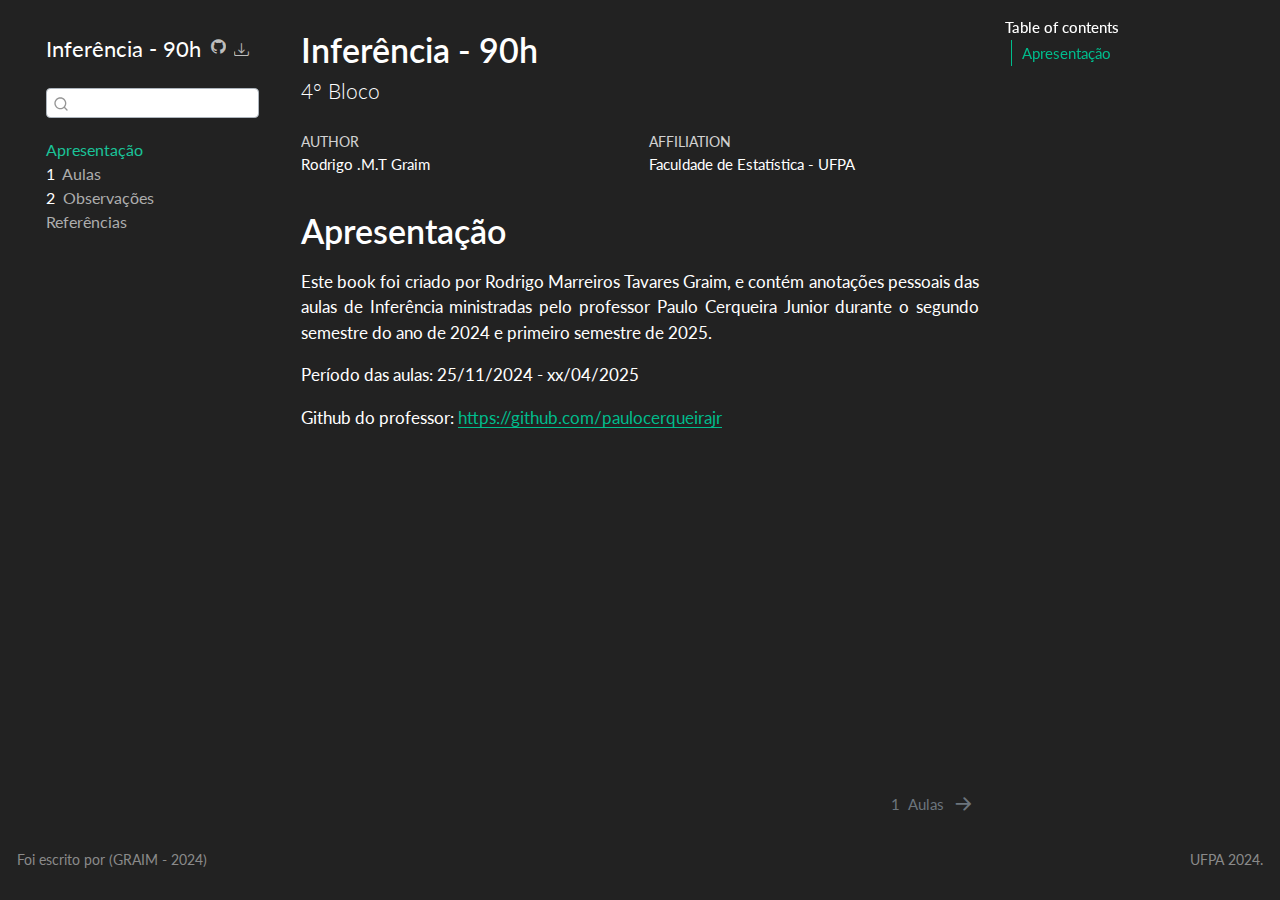
<file: docs/index.html>
<!DOCTYPE html>
<html xmlns="http://www.w3.org/1999/xhtml" lang="en" xml:lang="en"><head>

<meta charset="utf-8">
<meta name="generator" content="quarto-1.5.57">

<meta name="viewport" content="width=device-width, initial-scale=1.0, user-scalable=yes">

<meta name="author" content="Rodrigo .M.T Graim">

<title>Inferência - 90h</title>
<style>
code{white-space: pre-wrap;}
span.smallcaps{font-variant: small-caps;}
div.columns{display: flex; gap: min(4vw, 1.5em);}
div.column{flex: auto; overflow-x: auto;}
div.hanging-indent{margin-left: 1.5em; text-indent: -1.5em;}
ul.task-list{list-style: none;}
ul.task-list li input[type="checkbox"] {
  width: 0.8em;
  margin: 0 0.8em 0.2em -1em; /* quarto-specific, see https://github.com/quarto-dev/quarto-cli/issues/4556 */ 
  vertical-align: middle;
}
</style>


<script src="site_libs/quarto-nav/quarto-nav.js"></script>
<script src="site_libs/quarto-nav/headroom.min.js"></script>
<script src="site_libs/clipboard/clipboard.min.js"></script>
<script src="site_libs/quarto-search/autocomplete.umd.js"></script>
<script src="site_libs/quarto-search/fuse.min.js"></script>
<script src="site_libs/quarto-search/quarto-search.js"></script>
<meta name="quarto:offset" content="./">
<link href="./intro.html" rel="next">
<script src="site_libs/quarto-html/quarto.js"></script>
<script src="site_libs/quarto-html/popper.min.js"></script>
<script src="site_libs/quarto-html/tippy.umd.min.js"></script>
<script src="site_libs/quarto-html/anchor.min.js"></script>
<link href="site_libs/quarto-html/tippy.css" rel="stylesheet">
<link href="site_libs/quarto-html/quarto-syntax-highlighting-dark.css" rel="stylesheet" id="quarto-text-highlighting-styles">
<script src="site_libs/bootstrap/bootstrap.min.js"></script>
<link href="site_libs/bootstrap/bootstrap-icons.css" rel="stylesheet">
<link href="site_libs/bootstrap/bootstrap.min.css" rel="stylesheet" id="quarto-bootstrap" data-mode="dark">
<script id="quarto-search-options" type="application/json">{
  "location": "sidebar",
  "copy-button": false,
  "collapse-after": 3,
  "panel-placement": "start",
  "type": "textbox",
  "limit": 50,
  "keyboard-shortcut": [
    "f",
    "/",
    "s"
  ],
  "show-item-context": false,
  "language": {
    "search-no-results-text": "No results",
    "search-matching-documents-text": "matching documents",
    "search-copy-link-title": "Copy link to search",
    "search-hide-matches-text": "Hide additional matches",
    "search-more-match-text": "more match in this document",
    "search-more-matches-text": "more matches in this document",
    "search-clear-button-title": "Clear",
    "search-text-placeholder": "",
    "search-detached-cancel-button-title": "Cancel",
    "search-submit-button-title": "Submit",
    "search-label": "Search"
  }
}</script>


<link rel="stylesheet" href="styles.css">
</head>

<body class="nav-sidebar floating">

<div id="quarto-search-results"></div>
  <header id="quarto-header" class="headroom fixed-top">
  <nav class="quarto-secondary-nav">
    <div class="container-fluid d-flex">
      <button type="button" class="quarto-btn-toggle btn" data-bs-toggle="collapse" role="button" data-bs-target=".quarto-sidebar-collapse-item" aria-controls="quarto-sidebar" aria-expanded="false" aria-label="Toggle sidebar navigation" onclick="if (window.quartoToggleHeadroom) { window.quartoToggleHeadroom(); }">
        <i class="bi bi-layout-text-sidebar-reverse"></i>
      </button>
        <nav class="quarto-page-breadcrumbs" aria-label="breadcrumb"><ol class="breadcrumb"><li class="breadcrumb-item"><a href="./index.html">Apresentação</a></li></ol></nav>
        <a class="flex-grow-1" role="navigation" data-bs-toggle="collapse" data-bs-target=".quarto-sidebar-collapse-item" aria-controls="quarto-sidebar" aria-expanded="false" aria-label="Toggle sidebar navigation" onclick="if (window.quartoToggleHeadroom) { window.quartoToggleHeadroom(); }">      
        </a>
      <button type="button" class="btn quarto-search-button" aria-label="Search" onclick="window.quartoOpenSearch();">
        <i class="bi bi-search"></i>
      </button>
    </div>
  </nav>
</header>
<!-- content -->
<div id="quarto-content" class="quarto-container page-columns page-rows-contents page-layout-article">
<!-- sidebar -->
  <nav id="quarto-sidebar" class="sidebar collapse collapse-horizontal quarto-sidebar-collapse-item sidebar-navigation floating overflow-auto">
    <div class="pt-lg-2 mt-2 text-left sidebar-header">
    <div class="sidebar-title mb-0 py-0">
      <a href="./">Inferência - 90h</a> 
        <div class="sidebar-tools-main">
    <a href="https://github.com/RODMTG/Inferencia_2024" title="Source Code" class="quarto-navigation-tool px-1" aria-label="Source Code"><i class="bi bi-github"></i></a>
    <div class="dropdown">
      <a href="" title="Download" id="quarto-navigation-tool-dropdown-0" class="quarto-navigation-tool dropdown-toggle px-1" data-bs-toggle="dropdown" aria-expanded="false" role="link" aria-label="Download"><i class="bi bi-download"></i></a>
      <ul class="dropdown-menu" aria-labelledby="quarto-navigation-tool-dropdown-0">
          <li>
            <a class="dropdown-item sidebar-tools-main-item" href="./Inferência---90h.pdf">
              <i class="bi bi-file-pdf pe-1"></i>
            Download PDF
            </a>
          </li>
          <li>
            <a class="dropdown-item sidebar-tools-main-item" href="./Inferência---90h.docx">
              <i class="bi bi-file-word pe-1"></i>
            Download Docx
            </a>
          </li>
      </ul>
    </div>
</div>
    </div>
      </div>
        <div class="mt-2 flex-shrink-0 align-items-center">
        <div class="sidebar-search">
        <div id="quarto-search" class="" title="Search"></div>
        </div>
        </div>
    <div class="sidebar-menu-container"> 
    <ul class="list-unstyled mt-1">
        <li class="sidebar-item">
  <div class="sidebar-item-container"> 
  <a href="./index.html" class="sidebar-item-text sidebar-link active">
 <span class="menu-text">Apresentação</span></a>
  </div>
</li>
        <li class="sidebar-item">
  <div class="sidebar-item-container"> 
  <a href="./intro.html" class="sidebar-item-text sidebar-link">
 <span class="menu-text"><span class="chapter-number">1</span>&nbsp; <span class="chapter-title">Aulas</span></span></a>
  </div>
</li>
        <li class="sidebar-item">
  <div class="sidebar-item-container"> 
  <a href="./summary.html" class="sidebar-item-text sidebar-link">
 <span class="menu-text"><span class="chapter-number">2</span>&nbsp; <span class="chapter-title">Observações</span></span></a>
  </div>
</li>
        <li class="sidebar-item">
  <div class="sidebar-item-container"> 
  <a href="./references.html" class="sidebar-item-text sidebar-link">
 <span class="menu-text">Referências</span></a>
  </div>
</li>
    </ul>
    </div>
</nav>
<div id="quarto-sidebar-glass" class="quarto-sidebar-collapse-item" data-bs-toggle="collapse" data-bs-target=".quarto-sidebar-collapse-item"></div>
<!-- margin-sidebar -->
    <div id="quarto-margin-sidebar" class="sidebar margin-sidebar">
        <nav id="TOC" role="doc-toc" class="toc-active">
    <h2 id="toc-title">Table of contents</h2>
   
  <ul>
  <li><a href="#apresentação" id="toc-apresentação" class="nav-link active" data-scroll-target="#apresentação">Apresentação</a></li>
  </ul>
</nav>
    </div>
<!-- main -->
<main class="content" id="quarto-document-content">

<header id="title-block-header" class="quarto-title-block default">
<div class="quarto-title">
<h1 class="title">Inferência - 90h</h1>
<p class="subtitle lead">4° Bloco</p>
</div>


<div class="quarto-title-meta-author">
  <div class="quarto-title-meta-heading">Author</div>
  <div class="quarto-title-meta-heading">Affiliation</div>
  
    <div class="quarto-title-meta-contents">
    <p class="author">Rodrigo .M.T Graim </p>
  </div>
  <div class="quarto-title-meta-contents">
        <p class="affiliation">
            Faculdade de Estatística - UFPA
          </p>
      </div>
  </div>

<div class="quarto-title-meta">

      
  
    
  </div>
  


</header>


<style>
body{text-align: justify}
</style>
<section id="apresentação" class="level1 unnumbered">
<h1 class="unnumbered">Apresentação</h1>
<p>Este book foi criado por Rodrigo Marreiros Tavares Graim, e contém anotações pessoais das aulas de Inferência ministradas pelo professor Paulo Cerqueira Junior durante o segundo semestre do ano de 2024 e primeiro semestre de 2025.</p>
<p>Período das aulas: 25/11/2024 - xx/04/2025</p>
<p>Github do professor: <a href="https://github.com/paulocerqueirajr" class="uri">https://github.com/paulocerqueirajr</a></p>


</section>

</main> <!-- /main -->
<script id="quarto-html-after-body" type="application/javascript">
window.document.addEventListener("DOMContentLoaded", function (event) {
  const toggleBodyColorMode = (bsSheetEl) => {
    const mode = bsSheetEl.getAttribute("data-mode");
    const bodyEl = window.document.querySelector("body");
    if (mode === "dark") {
      bodyEl.classList.add("quarto-dark");
      bodyEl.classList.remove("quarto-light");
    } else {
      bodyEl.classList.add("quarto-light");
      bodyEl.classList.remove("quarto-dark");
    }
  }
  const toggleBodyColorPrimary = () => {
    const bsSheetEl = window.document.querySelector("link#quarto-bootstrap");
    if (bsSheetEl) {
      toggleBodyColorMode(bsSheetEl);
    }
  }
  toggleBodyColorPrimary();  
  const icon = "";
  const anchorJS = new window.AnchorJS();
  anchorJS.options = {
    placement: 'right',
    icon: icon
  };
  anchorJS.add('.anchored');
  const isCodeAnnotation = (el) => {
    for (const clz of el.classList) {
      if (clz.startsWith('code-annotation-')) {                     
        return true;
      }
    }
    return false;
  }
  const onCopySuccess = function(e) {
    // button target
    const button = e.trigger;
    // don't keep focus
    button.blur();
    // flash "checked"
    button.classList.add('code-copy-button-checked');
    var currentTitle = button.getAttribute("title");
    button.setAttribute("title", "Copied!");
    let tooltip;
    if (window.bootstrap) {
      button.setAttribute("data-bs-toggle", "tooltip");
      button.setAttribute("data-bs-placement", "left");
      button.setAttribute("data-bs-title", "Copied!");
      tooltip = new bootstrap.Tooltip(button, 
        { trigger: "manual", 
          customClass: "code-copy-button-tooltip",
          offset: [0, -8]});
      tooltip.show();    
    }
    setTimeout(function() {
      if (tooltip) {
        tooltip.hide();
        button.removeAttribute("data-bs-title");
        button.removeAttribute("data-bs-toggle");
        button.removeAttribute("data-bs-placement");
      }
      button.setAttribute("title", currentTitle);
      button.classList.remove('code-copy-button-checked');
    }, 1000);
    // clear code selection
    e.clearSelection();
  }
  const getTextToCopy = function(trigger) {
      const codeEl = trigger.previousElementSibling.cloneNode(true);
      for (const childEl of codeEl.children) {
        if (isCodeAnnotation(childEl)) {
          childEl.remove();
        }
      }
      return codeEl.innerText;
  }
  const clipboard = new window.ClipboardJS('.code-copy-button:not([data-in-quarto-modal])', {
    text: getTextToCopy
  });
  clipboard.on('success', onCopySuccess);
  if (window.document.getElementById('quarto-embedded-source-code-modal')) {
    // For code content inside modals, clipBoardJS needs to be initialized with a container option
    // TODO: Check when it could be a function (https://github.com/zenorocha/clipboard.js/issues/860)
    const clipboardModal = new window.ClipboardJS('.code-copy-button[data-in-quarto-modal]', {
      text: getTextToCopy,
      container: window.document.getElementById('quarto-embedded-source-code-modal')
    });
    clipboardModal.on('success', onCopySuccess);
  }
    var localhostRegex = new RegExp(/^(?:http|https):\/\/localhost\:?[0-9]*\//);
    var mailtoRegex = new RegExp(/^mailto:/);
      var filterRegex = new RegExp('/' + window.location.host + '/');
    var isInternal = (href) => {
        return filterRegex.test(href) || localhostRegex.test(href) || mailtoRegex.test(href);
    }
    // Inspect non-navigation links and adorn them if external
 	var links = window.document.querySelectorAll('a[href]:not(.nav-link):not(.navbar-brand):not(.toc-action):not(.sidebar-link):not(.sidebar-item-toggle):not(.pagination-link):not(.no-external):not([aria-hidden]):not(.dropdown-item):not(.quarto-navigation-tool):not(.about-link)');
    for (var i=0; i<links.length; i++) {
      const link = links[i];
      if (!isInternal(link.href)) {
        // undo the damage that might have been done by quarto-nav.js in the case of
        // links that we want to consider external
        if (link.dataset.originalHref !== undefined) {
          link.href = link.dataset.originalHref;
        }
      }
    }
  function tippyHover(el, contentFn, onTriggerFn, onUntriggerFn) {
    const config = {
      allowHTML: true,
      maxWidth: 500,
      delay: 100,
      arrow: false,
      appendTo: function(el) {
          return el.parentElement;
      },
      interactive: true,
      interactiveBorder: 10,
      theme: 'quarto',
      placement: 'bottom-start',
    };
    if (contentFn) {
      config.content = contentFn;
    }
    if (onTriggerFn) {
      config.onTrigger = onTriggerFn;
    }
    if (onUntriggerFn) {
      config.onUntrigger = onUntriggerFn;
    }
    window.tippy(el, config); 
  }
  const noterefs = window.document.querySelectorAll('a[role="doc-noteref"]');
  for (var i=0; i<noterefs.length; i++) {
    const ref = noterefs[i];
    tippyHover(ref, function() {
      // use id or data attribute instead here
      let href = ref.getAttribute('data-footnote-href') || ref.getAttribute('href');
      try { href = new URL(href).hash; } catch {}
      const id = href.replace(/^#\/?/, "");
      const note = window.document.getElementById(id);
      if (note) {
        return note.innerHTML;
      } else {
        return "";
      }
    });
  }
  const xrefs = window.document.querySelectorAll('a.quarto-xref');
  const processXRef = (id, note) => {
    // Strip column container classes
    const stripColumnClz = (el) => {
      el.classList.remove("page-full", "page-columns");
      if (el.children) {
        for (const child of el.children) {
          stripColumnClz(child);
        }
      }
    }
    stripColumnClz(note)
    if (id === null || id.startsWith('sec-')) {
      // Special case sections, only their first couple elements
      const container = document.createElement("div");
      if (note.children && note.children.length > 2) {
        container.appendChild(note.children[0].cloneNode(true));
        for (let i = 1; i < note.children.length; i++) {
          const child = note.children[i];
          if (child.tagName === "P" && child.innerText === "") {
            continue;
          } else {
            container.appendChild(child.cloneNode(true));
            break;
          }
        }
        if (window.Quarto?.typesetMath) {
          window.Quarto.typesetMath(container);
        }
        return container.innerHTML
      } else {
        if (window.Quarto?.typesetMath) {
          window.Quarto.typesetMath(note);
        }
        return note.innerHTML;
      }
    } else {
      // Remove any anchor links if they are present
      const anchorLink = note.querySelector('a.anchorjs-link');
      if (anchorLink) {
        anchorLink.remove();
      }
      if (window.Quarto?.typesetMath) {
        window.Quarto.typesetMath(note);
      }
      // TODO in 1.5, we should make sure this works without a callout special case
      if (note.classList.contains("callout")) {
        return note.outerHTML;
      } else {
        return note.innerHTML;
      }
    }
  }
  for (var i=0; i<xrefs.length; i++) {
    const xref = xrefs[i];
    tippyHover(xref, undefined, function(instance) {
      instance.disable();
      let url = xref.getAttribute('href');
      let hash = undefined; 
      if (url.startsWith('#')) {
        hash = url;
      } else {
        try { hash = new URL(url).hash; } catch {}
      }
      if (hash) {
        const id = hash.replace(/^#\/?/, "");
        const note = window.document.getElementById(id);
        if (note !== null) {
          try {
            const html = processXRef(id, note.cloneNode(true));
            instance.setContent(html);
          } finally {
            instance.enable();
            instance.show();
          }
        } else {
          // See if we can fetch this
          fetch(url.split('#')[0])
          .then(res => res.text())
          .then(html => {
            const parser = new DOMParser();
            const htmlDoc = parser.parseFromString(html, "text/html");
            const note = htmlDoc.getElementById(id);
            if (note !== null) {
              const html = processXRef(id, note);
              instance.setContent(html);
            } 
          }).finally(() => {
            instance.enable();
            instance.show();
          });
        }
      } else {
        // See if we can fetch a full url (with no hash to target)
        // This is a special case and we should probably do some content thinning / targeting
        fetch(url)
        .then(res => res.text())
        .then(html => {
          const parser = new DOMParser();
          const htmlDoc = parser.parseFromString(html, "text/html");
          const note = htmlDoc.querySelector('main.content');
          if (note !== null) {
            // This should only happen for chapter cross references
            // (since there is no id in the URL)
            // remove the first header
            if (note.children.length > 0 && note.children[0].tagName === "HEADER") {
              note.children[0].remove();
            }
            const html = processXRef(null, note);
            instance.setContent(html);
          } 
        }).finally(() => {
          instance.enable();
          instance.show();
        });
      }
    }, function(instance) {
    });
  }
      let selectedAnnoteEl;
      const selectorForAnnotation = ( cell, annotation) => {
        let cellAttr = 'data-code-cell="' + cell + '"';
        let lineAttr = 'data-code-annotation="' +  annotation + '"';
        const selector = 'span[' + cellAttr + '][' + lineAttr + ']';
        return selector;
      }
      const selectCodeLines = (annoteEl) => {
        const doc = window.document;
        const targetCell = annoteEl.getAttribute("data-target-cell");
        const targetAnnotation = annoteEl.getAttribute("data-target-annotation");
        const annoteSpan = window.document.querySelector(selectorForAnnotation(targetCell, targetAnnotation));
        const lines = annoteSpan.getAttribute("data-code-lines").split(",");
        const lineIds = lines.map((line) => {
          return targetCell + "-" + line;
        })
        let top = null;
        let height = null;
        let parent = null;
        if (lineIds.length > 0) {
            //compute the position of the single el (top and bottom and make a div)
            const el = window.document.getElementById(lineIds[0]);
            top = el.offsetTop;
            height = el.offsetHeight;
            parent = el.parentElement.parentElement;
          if (lineIds.length > 1) {
            const lastEl = window.document.getElementById(lineIds[lineIds.length - 1]);
            const bottom = lastEl.offsetTop + lastEl.offsetHeight;
            height = bottom - top;
          }
          if (top !== null && height !== null && parent !== null) {
            // cook up a div (if necessary) and position it 
            let div = window.document.getElementById("code-annotation-line-highlight");
            if (div === null) {
              div = window.document.createElement("div");
              div.setAttribute("id", "code-annotation-line-highlight");
              div.style.position = 'absolute';
              parent.appendChild(div);
            }
            div.style.top = top - 2 + "px";
            div.style.height = height + 4 + "px";
            div.style.left = 0;
            let gutterDiv = window.document.getElementById("code-annotation-line-highlight-gutter");
            if (gutterDiv === null) {
              gutterDiv = window.document.createElement("div");
              gutterDiv.setAttribute("id", "code-annotation-line-highlight-gutter");
              gutterDiv.style.position = 'absolute';
              const codeCell = window.document.getElementById(targetCell);
              const gutter = codeCell.querySelector('.code-annotation-gutter');
              gutter.appendChild(gutterDiv);
            }
            gutterDiv.style.top = top - 2 + "px";
            gutterDiv.style.height = height + 4 + "px";
          }
          selectedAnnoteEl = annoteEl;
        }
      };
      const unselectCodeLines = () => {
        const elementsIds = ["code-annotation-line-highlight", "code-annotation-line-highlight-gutter"];
        elementsIds.forEach((elId) => {
          const div = window.document.getElementById(elId);
          if (div) {
            div.remove();
          }
        });
        selectedAnnoteEl = undefined;
      };
        // Handle positioning of the toggle
    window.addEventListener(
      "resize",
      throttle(() => {
        elRect = undefined;
        if (selectedAnnoteEl) {
          selectCodeLines(selectedAnnoteEl);
        }
      }, 10)
    );
    function throttle(fn, ms) {
    let throttle = false;
    let timer;
      return (...args) => {
        if(!throttle) { // first call gets through
            fn.apply(this, args);
            throttle = true;
        } else { // all the others get throttled
            if(timer) clearTimeout(timer); // cancel #2
            timer = setTimeout(() => {
              fn.apply(this, args);
              timer = throttle = false;
            }, ms);
        }
      };
    }
      // Attach click handler to the DT
      const annoteDls = window.document.querySelectorAll('dt[data-target-cell]');
      for (const annoteDlNode of annoteDls) {
        annoteDlNode.addEventListener('click', (event) => {
          const clickedEl = event.target;
          if (clickedEl !== selectedAnnoteEl) {
            unselectCodeLines();
            const activeEl = window.document.querySelector('dt[data-target-cell].code-annotation-active');
            if (activeEl) {
              activeEl.classList.remove('code-annotation-active');
            }
            selectCodeLines(clickedEl);
            clickedEl.classList.add('code-annotation-active');
          } else {
            // Unselect the line
            unselectCodeLines();
            clickedEl.classList.remove('code-annotation-active');
          }
        });
      }
  const findCites = (el) => {
    const parentEl = el.parentElement;
    if (parentEl) {
      const cites = parentEl.dataset.cites;
      if (cites) {
        return {
          el,
          cites: cites.split(' ')
        };
      } else {
        return findCites(el.parentElement)
      }
    } else {
      return undefined;
    }
  };
  var bibliorefs = window.document.querySelectorAll('a[role="doc-biblioref"]');
  for (var i=0; i<bibliorefs.length; i++) {
    const ref = bibliorefs[i];
    const citeInfo = findCites(ref);
    if (citeInfo) {
      tippyHover(citeInfo.el, function() {
        var popup = window.document.createElement('div');
        citeInfo.cites.forEach(function(cite) {
          var citeDiv = window.document.createElement('div');
          citeDiv.classList.add('hanging-indent');
          citeDiv.classList.add('csl-entry');
          var biblioDiv = window.document.getElementById('ref-' + cite);
          if (biblioDiv) {
            citeDiv.innerHTML = biblioDiv.innerHTML;
          }
          popup.appendChild(citeDiv);
        });
        return popup.innerHTML;
      });
    }
  }
});
</script>
<nav class="page-navigation">
  <div class="nav-page nav-page-previous">
  </div>
  <div class="nav-page nav-page-next">
      <a href="./intro.html" class="pagination-link" aria-label="Aulas">
        <span class="nav-page-text"><span class="chapter-number">1</span>&nbsp; <span class="chapter-title">Aulas</span></span> <i class="bi bi-arrow-right-short"></i>
      </a>
  </div>
</nav>
</div> <!-- /content -->
<footer class="footer">
  <div class="nav-footer">
    <div class="nav-footer-left">
<p>Foi escrito por (GRAIM - 2024)</p>
</div>   
    <div class="nav-footer-center">
      &nbsp;
    </div>
    <div class="nav-footer-right">
<p>UFPA 2024.</p>
</div>
  </div>
</footer>




</body></html>
</file>
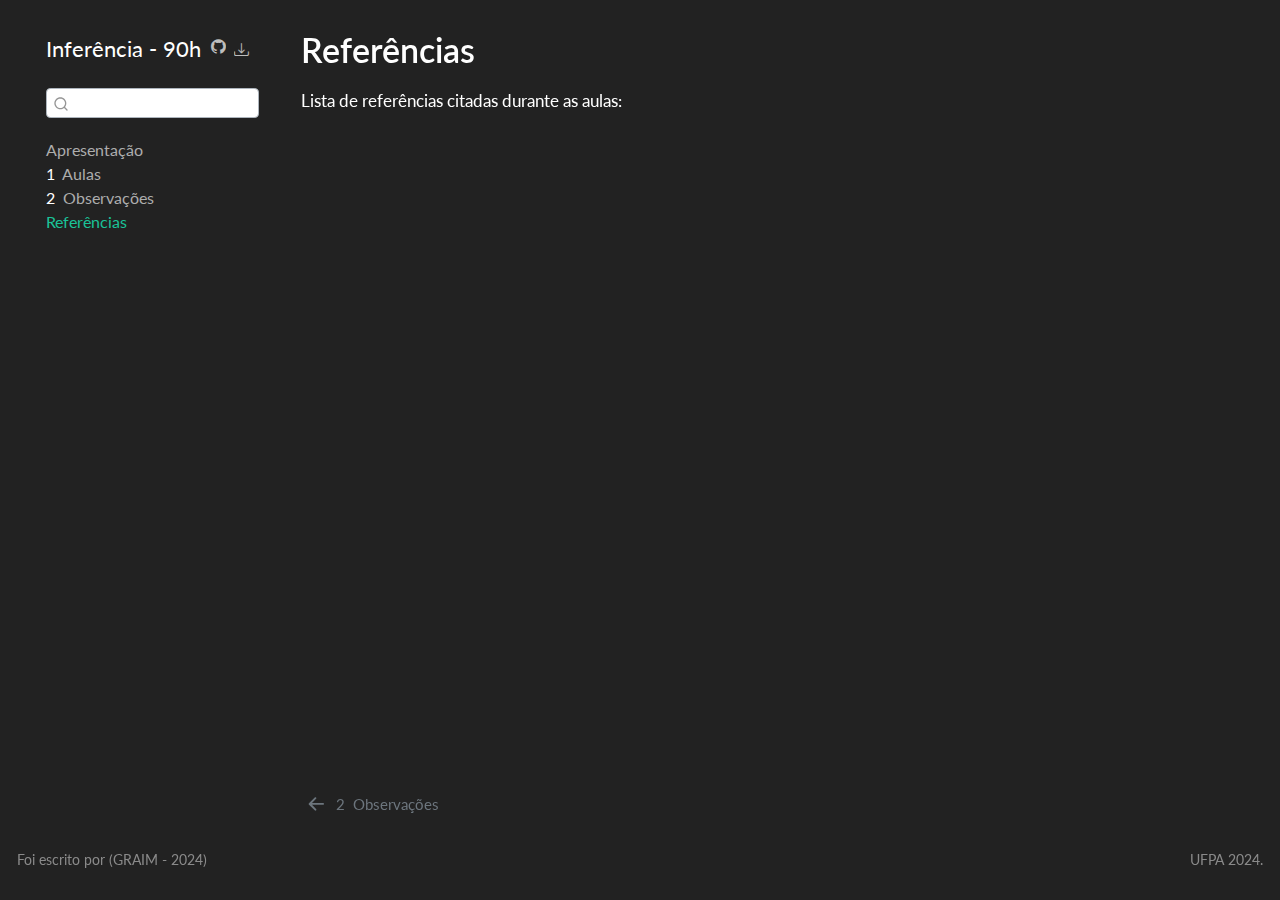
<file: docs/references.html>
<!DOCTYPE html>
<html xmlns="http://www.w3.org/1999/xhtml" lang="en" xml:lang="en"><head>

<meta charset="utf-8">
<meta name="generator" content="quarto-1.5.57">

<meta name="viewport" content="width=device-width, initial-scale=1.0, user-scalable=yes">


<title>Referências – Inferência - 90h</title>
<style>
code{white-space: pre-wrap;}
span.smallcaps{font-variant: small-caps;}
div.columns{display: flex; gap: min(4vw, 1.5em);}
div.column{flex: auto; overflow-x: auto;}
div.hanging-indent{margin-left: 1.5em; text-indent: -1.5em;}
ul.task-list{list-style: none;}
ul.task-list li input[type="checkbox"] {
  width: 0.8em;
  margin: 0 0.8em 0.2em -1em; /* quarto-specific, see https://github.com/quarto-dev/quarto-cli/issues/4556 */ 
  vertical-align: middle;
}
/* CSS for citations */
div.csl-bib-body { }
div.csl-entry {
  clear: both;
}
.hanging-indent div.csl-entry {
  margin-left:2em;
  text-indent:-2em;
}
div.csl-left-margin {
  min-width:2em;
  float:left;
}
div.csl-right-inline {
  margin-left:2em;
  padding-left:1em;
}
div.csl-indent {
  margin-left: 2em;
}</style>


<script src="site_libs/quarto-nav/quarto-nav.js"></script>
<script src="site_libs/quarto-nav/headroom.min.js"></script>
<script src="site_libs/clipboard/clipboard.min.js"></script>
<script src="site_libs/quarto-search/autocomplete.umd.js"></script>
<script src="site_libs/quarto-search/fuse.min.js"></script>
<script src="site_libs/quarto-search/quarto-search.js"></script>
<meta name="quarto:offset" content="./">
<link href="./summary.html" rel="prev">
<script src="site_libs/quarto-html/quarto.js"></script>
<script src="site_libs/quarto-html/popper.min.js"></script>
<script src="site_libs/quarto-html/tippy.umd.min.js"></script>
<script src="site_libs/quarto-html/anchor.min.js"></script>
<link href="site_libs/quarto-html/tippy.css" rel="stylesheet">
<link href="site_libs/quarto-html/quarto-syntax-highlighting-dark.css" rel="stylesheet" id="quarto-text-highlighting-styles">
<script src="site_libs/bootstrap/bootstrap.min.js"></script>
<link href="site_libs/bootstrap/bootstrap-icons.css" rel="stylesheet">
<link href="site_libs/bootstrap/bootstrap.min.css" rel="stylesheet" id="quarto-bootstrap" data-mode="dark">
<script id="quarto-search-options" type="application/json">{
  "location": "sidebar",
  "copy-button": false,
  "collapse-after": 3,
  "panel-placement": "start",
  "type": "textbox",
  "limit": 50,
  "keyboard-shortcut": [
    "f",
    "/",
    "s"
  ],
  "show-item-context": false,
  "language": {
    "search-no-results-text": "No results",
    "search-matching-documents-text": "matching documents",
    "search-copy-link-title": "Copy link to search",
    "search-hide-matches-text": "Hide additional matches",
    "search-more-match-text": "more match in this document",
    "search-more-matches-text": "more matches in this document",
    "search-clear-button-title": "Clear",
    "search-text-placeholder": "",
    "search-detached-cancel-button-title": "Cancel",
    "search-submit-button-title": "Submit",
    "search-label": "Search"
  }
}</script>


<link rel="stylesheet" href="styles.css">
</head>

<body class="nav-sidebar floating">

<div id="quarto-search-results"></div>
  <header id="quarto-header" class="headroom fixed-top">
  <nav class="quarto-secondary-nav">
    <div class="container-fluid d-flex">
      <button type="button" class="quarto-btn-toggle btn" data-bs-toggle="collapse" role="button" data-bs-target=".quarto-sidebar-collapse-item" aria-controls="quarto-sidebar" aria-expanded="false" aria-label="Toggle sidebar navigation" onclick="if (window.quartoToggleHeadroom) { window.quartoToggleHeadroom(); }">
        <i class="bi bi-layout-text-sidebar-reverse"></i>
      </button>
        <nav class="quarto-page-breadcrumbs" aria-label="breadcrumb"><ol class="breadcrumb"><li class="breadcrumb-item"><a href="./references.html">Referências</a></li></ol></nav>
        <a class="flex-grow-1" role="navigation" data-bs-toggle="collapse" data-bs-target=".quarto-sidebar-collapse-item" aria-controls="quarto-sidebar" aria-expanded="false" aria-label="Toggle sidebar navigation" onclick="if (window.quartoToggleHeadroom) { window.quartoToggleHeadroom(); }">      
        </a>
      <button type="button" class="btn quarto-search-button" aria-label="Search" onclick="window.quartoOpenSearch();">
        <i class="bi bi-search"></i>
      </button>
    </div>
  </nav>
</header>
<!-- content -->
<div id="quarto-content" class="quarto-container page-columns page-rows-contents page-layout-article">
<!-- sidebar -->
  <nav id="quarto-sidebar" class="sidebar collapse collapse-horizontal quarto-sidebar-collapse-item sidebar-navigation floating overflow-auto">
    <div class="pt-lg-2 mt-2 text-left sidebar-header">
    <div class="sidebar-title mb-0 py-0">
      <a href="./">Inferência - 90h</a> 
        <div class="sidebar-tools-main">
    <a href="https://github.com/RODMTG/Inferencia_2024" title="Source Code" class="quarto-navigation-tool px-1" aria-label="Source Code"><i class="bi bi-github"></i></a>
    <div class="dropdown">
      <a href="" title="Download" id="quarto-navigation-tool-dropdown-0" class="quarto-navigation-tool dropdown-toggle px-1" data-bs-toggle="dropdown" aria-expanded="false" role="link" aria-label="Download"><i class="bi bi-download"></i></a>
      <ul class="dropdown-menu" aria-labelledby="quarto-navigation-tool-dropdown-0">
          <li>
            <a class="dropdown-item sidebar-tools-main-item" href="./Inferência---90h.pdf">
              <i class="bi bi-file-pdf pe-1"></i>
            Download PDF
            </a>
          </li>
          <li>
            <a class="dropdown-item sidebar-tools-main-item" href="./Inferência---90h.docx">
              <i class="bi bi-file-word pe-1"></i>
            Download Docx
            </a>
          </li>
      </ul>
    </div>
</div>
    </div>
      </div>
        <div class="mt-2 flex-shrink-0 align-items-center">
        <div class="sidebar-search">
        <div id="quarto-search" class="" title="Search"></div>
        </div>
        </div>
    <div class="sidebar-menu-container"> 
    <ul class="list-unstyled mt-1">
        <li class="sidebar-item">
  <div class="sidebar-item-container"> 
  <a href="./index.html" class="sidebar-item-text sidebar-link">
 <span class="menu-text">Apresentação</span></a>
  </div>
</li>
        <li class="sidebar-item">
  <div class="sidebar-item-container"> 
  <a href="./intro.html" class="sidebar-item-text sidebar-link">
 <span class="menu-text"><span class="chapter-number">1</span>&nbsp; <span class="chapter-title">Aulas</span></span></a>
  </div>
</li>
        <li class="sidebar-item">
  <div class="sidebar-item-container"> 
  <a href="./summary.html" class="sidebar-item-text sidebar-link">
 <span class="menu-text"><span class="chapter-number">2</span>&nbsp; <span class="chapter-title">Observações</span></span></a>
  </div>
</li>
        <li class="sidebar-item">
  <div class="sidebar-item-container"> 
  <a href="./references.html" class="sidebar-item-text sidebar-link active">
 <span class="menu-text">Referências</span></a>
  </div>
</li>
    </ul>
    </div>
</nav>
<div id="quarto-sidebar-glass" class="quarto-sidebar-collapse-item" data-bs-toggle="collapse" data-bs-target=".quarto-sidebar-collapse-item"></div>
<!-- margin-sidebar -->
    <div id="quarto-margin-sidebar" class="sidebar margin-sidebar zindex-bottom">
        
    </div>
<!-- main -->
<main class="content" id="quarto-document-content">

<header id="title-block-header" class="quarto-title-block default">
<div class="quarto-title">
<h1 class="title">Referências</h1>
</div>



<div class="quarto-title-meta">

    
  
    
  </div>
  


</header>


<p>Lista de referências citadas durante as aulas:</p>
<div id="refs" role="list" style="display: none">

</div>



</main> <!-- /main -->
<script id="quarto-html-after-body" type="application/javascript">
window.document.addEventListener("DOMContentLoaded", function (event) {
  const toggleBodyColorMode = (bsSheetEl) => {
    const mode = bsSheetEl.getAttribute("data-mode");
    const bodyEl = window.document.querySelector("body");
    if (mode === "dark") {
      bodyEl.classList.add("quarto-dark");
      bodyEl.classList.remove("quarto-light");
    } else {
      bodyEl.classList.add("quarto-light");
      bodyEl.classList.remove("quarto-dark");
    }
  }
  const toggleBodyColorPrimary = () => {
    const bsSheetEl = window.document.querySelector("link#quarto-bootstrap");
    if (bsSheetEl) {
      toggleBodyColorMode(bsSheetEl);
    }
  }
  toggleBodyColorPrimary();  
  const icon = "";
  const anchorJS = new window.AnchorJS();
  anchorJS.options = {
    placement: 'right',
    icon: icon
  };
  anchorJS.add('.anchored');
  const isCodeAnnotation = (el) => {
    for (const clz of el.classList) {
      if (clz.startsWith('code-annotation-')) {                     
        return true;
      }
    }
    return false;
  }
  const onCopySuccess = function(e) {
    // button target
    const button = e.trigger;
    // don't keep focus
    button.blur();
    // flash "checked"
    button.classList.add('code-copy-button-checked');
    var currentTitle = button.getAttribute("title");
    button.setAttribute("title", "Copied!");
    let tooltip;
    if (window.bootstrap) {
      button.setAttribute("data-bs-toggle", "tooltip");
      button.setAttribute("data-bs-placement", "left");
      button.setAttribute("data-bs-title", "Copied!");
      tooltip = new bootstrap.Tooltip(button, 
        { trigger: "manual", 
          customClass: "code-copy-button-tooltip",
          offset: [0, -8]});
      tooltip.show();    
    }
    setTimeout(function() {
      if (tooltip) {
        tooltip.hide();
        button.removeAttribute("data-bs-title");
        button.removeAttribute("data-bs-toggle");
        button.removeAttribute("data-bs-placement");
      }
      button.setAttribute("title", currentTitle);
      button.classList.remove('code-copy-button-checked');
    }, 1000);
    // clear code selection
    e.clearSelection();
  }
  const getTextToCopy = function(trigger) {
      const codeEl = trigger.previousElementSibling.cloneNode(true);
      for (const childEl of codeEl.children) {
        if (isCodeAnnotation(childEl)) {
          childEl.remove();
        }
      }
      return codeEl.innerText;
  }
  const clipboard = new window.ClipboardJS('.code-copy-button:not([data-in-quarto-modal])', {
    text: getTextToCopy
  });
  clipboard.on('success', onCopySuccess);
  if (window.document.getElementById('quarto-embedded-source-code-modal')) {
    // For code content inside modals, clipBoardJS needs to be initialized with a container option
    // TODO: Check when it could be a function (https://github.com/zenorocha/clipboard.js/issues/860)
    const clipboardModal = new window.ClipboardJS('.code-copy-button[data-in-quarto-modal]', {
      text: getTextToCopy,
      container: window.document.getElementById('quarto-embedded-source-code-modal')
    });
    clipboardModal.on('success', onCopySuccess);
  }
    var localhostRegex = new RegExp(/^(?:http|https):\/\/localhost\:?[0-9]*\//);
    var mailtoRegex = new RegExp(/^mailto:/);
      var filterRegex = new RegExp('/' + window.location.host + '/');
    var isInternal = (href) => {
        return filterRegex.test(href) || localhostRegex.test(href) || mailtoRegex.test(href);
    }
    // Inspect non-navigation links and adorn them if external
 	var links = window.document.querySelectorAll('a[href]:not(.nav-link):not(.navbar-brand):not(.toc-action):not(.sidebar-link):not(.sidebar-item-toggle):not(.pagination-link):not(.no-external):not([aria-hidden]):not(.dropdown-item):not(.quarto-navigation-tool):not(.about-link)');
    for (var i=0; i<links.length; i++) {
      const link = links[i];
      if (!isInternal(link.href)) {
        // undo the damage that might have been done by quarto-nav.js in the case of
        // links that we want to consider external
        if (link.dataset.originalHref !== undefined) {
          link.href = link.dataset.originalHref;
        }
      }
    }
  function tippyHover(el, contentFn, onTriggerFn, onUntriggerFn) {
    const config = {
      allowHTML: true,
      maxWidth: 500,
      delay: 100,
      arrow: false,
      appendTo: function(el) {
          return el.parentElement;
      },
      interactive: true,
      interactiveBorder: 10,
      theme: 'quarto',
      placement: 'bottom-start',
    };
    if (contentFn) {
      config.content = contentFn;
    }
    if (onTriggerFn) {
      config.onTrigger = onTriggerFn;
    }
    if (onUntriggerFn) {
      config.onUntrigger = onUntriggerFn;
    }
    window.tippy(el, config); 
  }
  const noterefs = window.document.querySelectorAll('a[role="doc-noteref"]');
  for (var i=0; i<noterefs.length; i++) {
    const ref = noterefs[i];
    tippyHover(ref, function() {
      // use id or data attribute instead here
      let href = ref.getAttribute('data-footnote-href') || ref.getAttribute('href');
      try { href = new URL(href).hash; } catch {}
      const id = href.replace(/^#\/?/, "");
      const note = window.document.getElementById(id);
      if (note) {
        return note.innerHTML;
      } else {
        return "";
      }
    });
  }
  const xrefs = window.document.querySelectorAll('a.quarto-xref');
  const processXRef = (id, note) => {
    // Strip column container classes
    const stripColumnClz = (el) => {
      el.classList.remove("page-full", "page-columns");
      if (el.children) {
        for (const child of el.children) {
          stripColumnClz(child);
        }
      }
    }
    stripColumnClz(note)
    if (id === null || id.startsWith('sec-')) {
      // Special case sections, only their first couple elements
      const container = document.createElement("div");
      if (note.children && note.children.length > 2) {
        container.appendChild(note.children[0].cloneNode(true));
        for (let i = 1; i < note.children.length; i++) {
          const child = note.children[i];
          if (child.tagName === "P" && child.innerText === "") {
            continue;
          } else {
            container.appendChild(child.cloneNode(true));
            break;
          }
        }
        if (window.Quarto?.typesetMath) {
          window.Quarto.typesetMath(container);
        }
        return container.innerHTML
      } else {
        if (window.Quarto?.typesetMath) {
          window.Quarto.typesetMath(note);
        }
        return note.innerHTML;
      }
    } else {
      // Remove any anchor links if they are present
      const anchorLink = note.querySelector('a.anchorjs-link');
      if (anchorLink) {
        anchorLink.remove();
      }
      if (window.Quarto?.typesetMath) {
        window.Quarto.typesetMath(note);
      }
      // TODO in 1.5, we should make sure this works without a callout special case
      if (note.classList.contains("callout")) {
        return note.outerHTML;
      } else {
        return note.innerHTML;
      }
    }
  }
  for (var i=0; i<xrefs.length; i++) {
    const xref = xrefs[i];
    tippyHover(xref, undefined, function(instance) {
      instance.disable();
      let url = xref.getAttribute('href');
      let hash = undefined; 
      if (url.startsWith('#')) {
        hash = url;
      } else {
        try { hash = new URL(url).hash; } catch {}
      }
      if (hash) {
        const id = hash.replace(/^#\/?/, "");
        const note = window.document.getElementById(id);
        if (note !== null) {
          try {
            const html = processXRef(id, note.cloneNode(true));
            instance.setContent(html);
          } finally {
            instance.enable();
            instance.show();
          }
        } else {
          // See if we can fetch this
          fetch(url.split('#')[0])
          .then(res => res.text())
          .then(html => {
            const parser = new DOMParser();
            const htmlDoc = parser.parseFromString(html, "text/html");
            const note = htmlDoc.getElementById(id);
            if (note !== null) {
              const html = processXRef(id, note);
              instance.setContent(html);
            } 
          }).finally(() => {
            instance.enable();
            instance.show();
          });
        }
      } else {
        // See if we can fetch a full url (with no hash to target)
        // This is a special case and we should probably do some content thinning / targeting
        fetch(url)
        .then(res => res.text())
        .then(html => {
          const parser = new DOMParser();
          const htmlDoc = parser.parseFromString(html, "text/html");
          const note = htmlDoc.querySelector('main.content');
          if (note !== null) {
            // This should only happen for chapter cross references
            // (since there is no id in the URL)
            // remove the first header
            if (note.children.length > 0 && note.children[0].tagName === "HEADER") {
              note.children[0].remove();
            }
            const html = processXRef(null, note);
            instance.setContent(html);
          } 
        }).finally(() => {
          instance.enable();
          instance.show();
        });
      }
    }, function(instance) {
    });
  }
      let selectedAnnoteEl;
      const selectorForAnnotation = ( cell, annotation) => {
        let cellAttr = 'data-code-cell="' + cell + '"';
        let lineAttr = 'data-code-annotation="' +  annotation + '"';
        const selector = 'span[' + cellAttr + '][' + lineAttr + ']';
        return selector;
      }
      const selectCodeLines = (annoteEl) => {
        const doc = window.document;
        const targetCell = annoteEl.getAttribute("data-target-cell");
        const targetAnnotation = annoteEl.getAttribute("data-target-annotation");
        const annoteSpan = window.document.querySelector(selectorForAnnotation(targetCell, targetAnnotation));
        const lines = annoteSpan.getAttribute("data-code-lines").split(",");
        const lineIds = lines.map((line) => {
          return targetCell + "-" + line;
        })
        let top = null;
        let height = null;
        let parent = null;
        if (lineIds.length > 0) {
            //compute the position of the single el (top and bottom and make a div)
            const el = window.document.getElementById(lineIds[0]);
            top = el.offsetTop;
            height = el.offsetHeight;
            parent = el.parentElement.parentElement;
          if (lineIds.length > 1) {
            const lastEl = window.document.getElementById(lineIds[lineIds.length - 1]);
            const bottom = lastEl.offsetTop + lastEl.offsetHeight;
            height = bottom - top;
          }
          if (top !== null && height !== null && parent !== null) {
            // cook up a div (if necessary) and position it 
            let div = window.document.getElementById("code-annotation-line-highlight");
            if (div === null) {
              div = window.document.createElement("div");
              div.setAttribute("id", "code-annotation-line-highlight");
              div.style.position = 'absolute';
              parent.appendChild(div);
            }
            div.style.top = top - 2 + "px";
            div.style.height = height + 4 + "px";
            div.style.left = 0;
            let gutterDiv = window.document.getElementById("code-annotation-line-highlight-gutter");
            if (gutterDiv === null) {
              gutterDiv = window.document.createElement("div");
              gutterDiv.setAttribute("id", "code-annotation-line-highlight-gutter");
              gutterDiv.style.position = 'absolute';
              const codeCell = window.document.getElementById(targetCell);
              const gutter = codeCell.querySelector('.code-annotation-gutter');
              gutter.appendChild(gutterDiv);
            }
            gutterDiv.style.top = top - 2 + "px";
            gutterDiv.style.height = height + 4 + "px";
          }
          selectedAnnoteEl = annoteEl;
        }
      };
      const unselectCodeLines = () => {
        const elementsIds = ["code-annotation-line-highlight", "code-annotation-line-highlight-gutter"];
        elementsIds.forEach((elId) => {
          const div = window.document.getElementById(elId);
          if (div) {
            div.remove();
          }
        });
        selectedAnnoteEl = undefined;
      };
        // Handle positioning of the toggle
    window.addEventListener(
      "resize",
      throttle(() => {
        elRect = undefined;
        if (selectedAnnoteEl) {
          selectCodeLines(selectedAnnoteEl);
        }
      }, 10)
    );
    function throttle(fn, ms) {
    let throttle = false;
    let timer;
      return (...args) => {
        if(!throttle) { // first call gets through
            fn.apply(this, args);
            throttle = true;
        } else { // all the others get throttled
            if(timer) clearTimeout(timer); // cancel #2
            timer = setTimeout(() => {
              fn.apply(this, args);
              timer = throttle = false;
            }, ms);
        }
      };
    }
      // Attach click handler to the DT
      const annoteDls = window.document.querySelectorAll('dt[data-target-cell]');
      for (const annoteDlNode of annoteDls) {
        annoteDlNode.addEventListener('click', (event) => {
          const clickedEl = event.target;
          if (clickedEl !== selectedAnnoteEl) {
            unselectCodeLines();
            const activeEl = window.document.querySelector('dt[data-target-cell].code-annotation-active');
            if (activeEl) {
              activeEl.classList.remove('code-annotation-active');
            }
            selectCodeLines(clickedEl);
            clickedEl.classList.add('code-annotation-active');
          } else {
            // Unselect the line
            unselectCodeLines();
            clickedEl.classList.remove('code-annotation-active');
          }
        });
      }
  const findCites = (el) => {
    const parentEl = el.parentElement;
    if (parentEl) {
      const cites = parentEl.dataset.cites;
      if (cites) {
        return {
          el,
          cites: cites.split(' ')
        };
      } else {
        return findCites(el.parentElement)
      }
    } else {
      return undefined;
    }
  };
  var bibliorefs = window.document.querySelectorAll('a[role="doc-biblioref"]');
  for (var i=0; i<bibliorefs.length; i++) {
    const ref = bibliorefs[i];
    const citeInfo = findCites(ref);
    if (citeInfo) {
      tippyHover(citeInfo.el, function() {
        var popup = window.document.createElement('div');
        citeInfo.cites.forEach(function(cite) {
          var citeDiv = window.document.createElement('div');
          citeDiv.classList.add('hanging-indent');
          citeDiv.classList.add('csl-entry');
          var biblioDiv = window.document.getElementById('ref-' + cite);
          if (biblioDiv) {
            citeDiv.innerHTML = biblioDiv.innerHTML;
          }
          popup.appendChild(citeDiv);
        });
        return popup.innerHTML;
      });
    }
  }
});
</script>
<nav class="page-navigation">
  <div class="nav-page nav-page-previous">
      <a href="./summary.html" class="pagination-link" aria-label="Observações">
        <i class="bi bi-arrow-left-short"></i> <span class="nav-page-text"><span class="chapter-number">2</span>&nbsp; <span class="chapter-title">Observações</span></span>
      </a>          
  </div>
  <div class="nav-page nav-page-next">
  </div>
</nav>
</div> <!-- /content -->
<footer class="footer">
  <div class="nav-footer">
    <div class="nav-footer-left">
<p>Foi escrito por (GRAIM - 2024)</p>
</div>   
    <div class="nav-footer-center">
      &nbsp;
    </div>
    <div class="nav-footer-right">
<p>UFPA 2024.</p>
</div>
  </div>
</footer>




</body></html>
</file>
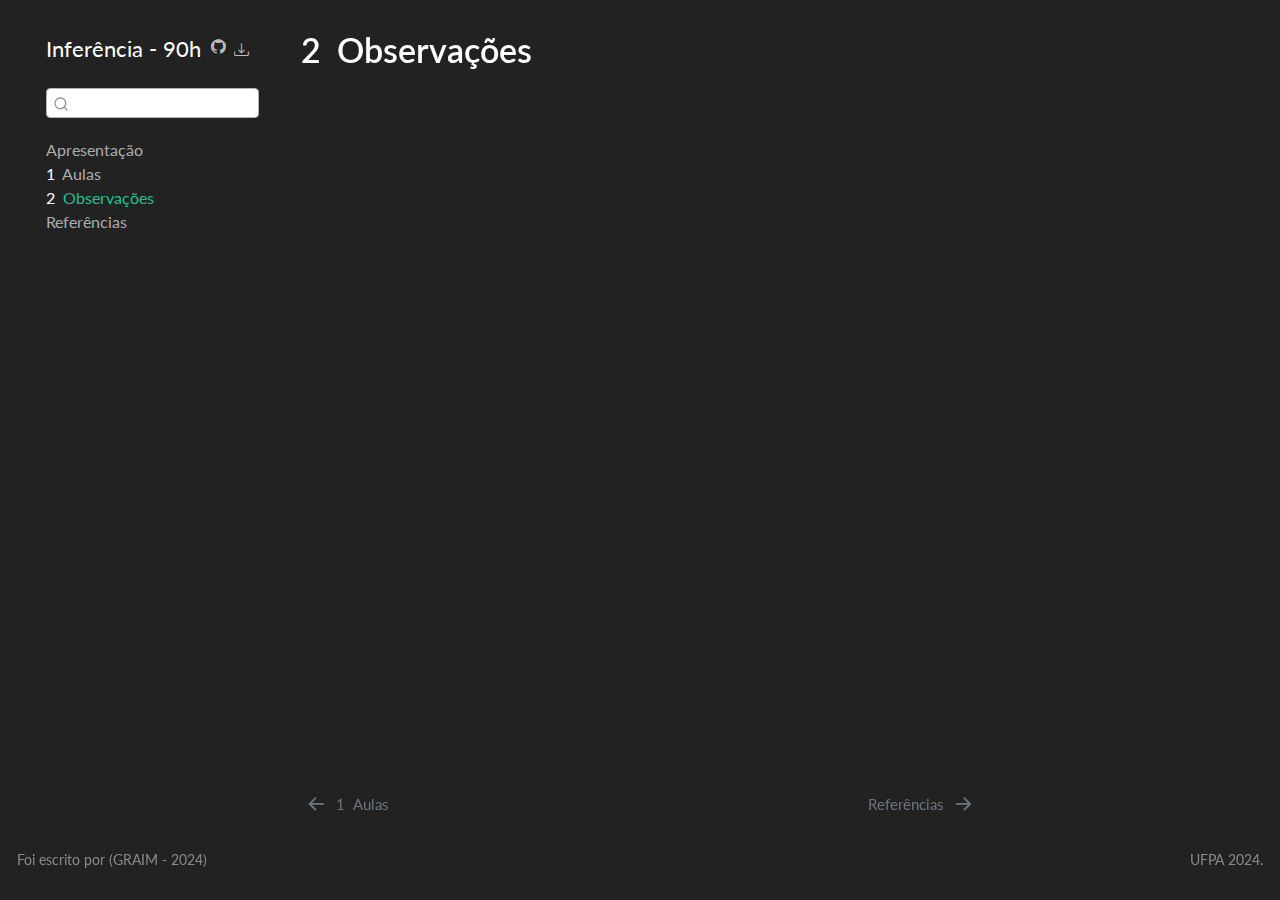
<file: docs/summary.html>
<!DOCTYPE html>
<html xmlns="http://www.w3.org/1999/xhtml" lang="en" xml:lang="en"><head>

<meta charset="utf-8">
<meta name="generator" content="quarto-1.5.57">

<meta name="viewport" content="width=device-width, initial-scale=1.0, user-scalable=yes">


<title>2&nbsp; Observações – Inferência - 90h</title>
<style>
code{white-space: pre-wrap;}
span.smallcaps{font-variant: small-caps;}
div.columns{display: flex; gap: min(4vw, 1.5em);}
div.column{flex: auto; overflow-x: auto;}
div.hanging-indent{margin-left: 1.5em; text-indent: -1.5em;}
ul.task-list{list-style: none;}
ul.task-list li input[type="checkbox"] {
  width: 0.8em;
  margin: 0 0.8em 0.2em -1em; /* quarto-specific, see https://github.com/quarto-dev/quarto-cli/issues/4556 */ 
  vertical-align: middle;
}
</style>


<script src="site_libs/quarto-nav/quarto-nav.js"></script>
<script src="site_libs/quarto-nav/headroom.min.js"></script>
<script src="site_libs/clipboard/clipboard.min.js"></script>
<script src="site_libs/quarto-search/autocomplete.umd.js"></script>
<script src="site_libs/quarto-search/fuse.min.js"></script>
<script src="site_libs/quarto-search/quarto-search.js"></script>
<meta name="quarto:offset" content="./">
<link href="./references.html" rel="next">
<link href="./intro.html" rel="prev">
<script src="site_libs/quarto-html/quarto.js"></script>
<script src="site_libs/quarto-html/popper.min.js"></script>
<script src="site_libs/quarto-html/tippy.umd.min.js"></script>
<script src="site_libs/quarto-html/anchor.min.js"></script>
<link href="site_libs/quarto-html/tippy.css" rel="stylesheet">
<link href="site_libs/quarto-html/quarto-syntax-highlighting-dark.css" rel="stylesheet" id="quarto-text-highlighting-styles">
<script src="site_libs/bootstrap/bootstrap.min.js"></script>
<link href="site_libs/bootstrap/bootstrap-icons.css" rel="stylesheet">
<link href="site_libs/bootstrap/bootstrap.min.css" rel="stylesheet" id="quarto-bootstrap" data-mode="dark">
<script id="quarto-search-options" type="application/json">{
  "location": "sidebar",
  "copy-button": false,
  "collapse-after": 3,
  "panel-placement": "start",
  "type": "textbox",
  "limit": 50,
  "keyboard-shortcut": [
    "f",
    "/",
    "s"
  ],
  "show-item-context": false,
  "language": {
    "search-no-results-text": "No results",
    "search-matching-documents-text": "matching documents",
    "search-copy-link-title": "Copy link to search",
    "search-hide-matches-text": "Hide additional matches",
    "search-more-match-text": "more match in this document",
    "search-more-matches-text": "more matches in this document",
    "search-clear-button-title": "Clear",
    "search-text-placeholder": "",
    "search-detached-cancel-button-title": "Cancel",
    "search-submit-button-title": "Submit",
    "search-label": "Search"
  }
}</script>


<link rel="stylesheet" href="styles.css">
</head>

<body class="nav-sidebar floating">

<div id="quarto-search-results"></div>
  <header id="quarto-header" class="headroom fixed-top">
  <nav class="quarto-secondary-nav">
    <div class="container-fluid d-flex">
      <button type="button" class="quarto-btn-toggle btn" data-bs-toggle="collapse" role="button" data-bs-target=".quarto-sidebar-collapse-item" aria-controls="quarto-sidebar" aria-expanded="false" aria-label="Toggle sidebar navigation" onclick="if (window.quartoToggleHeadroom) { window.quartoToggleHeadroom(); }">
        <i class="bi bi-layout-text-sidebar-reverse"></i>
      </button>
        <nav class="quarto-page-breadcrumbs" aria-label="breadcrumb"><ol class="breadcrumb"><li class="breadcrumb-item"><a href="./summary.html"><span class="chapter-number">2</span>&nbsp; <span class="chapter-title">Observações</span></a></li></ol></nav>
        <a class="flex-grow-1" role="navigation" data-bs-toggle="collapse" data-bs-target=".quarto-sidebar-collapse-item" aria-controls="quarto-sidebar" aria-expanded="false" aria-label="Toggle sidebar navigation" onclick="if (window.quartoToggleHeadroom) { window.quartoToggleHeadroom(); }">      
        </a>
      <button type="button" class="btn quarto-search-button" aria-label="Search" onclick="window.quartoOpenSearch();">
        <i class="bi bi-search"></i>
      </button>
    </div>
  </nav>
</header>
<!-- content -->
<div id="quarto-content" class="quarto-container page-columns page-rows-contents page-layout-article">
<!-- sidebar -->
  <nav id="quarto-sidebar" class="sidebar collapse collapse-horizontal quarto-sidebar-collapse-item sidebar-navigation floating overflow-auto">
    <div class="pt-lg-2 mt-2 text-left sidebar-header">
    <div class="sidebar-title mb-0 py-0">
      <a href="./">Inferência - 90h</a> 
        <div class="sidebar-tools-main">
    <a href="https://github.com/RODMTG/Inferencia_2024" title="Source Code" class="quarto-navigation-tool px-1" aria-label="Source Code"><i class="bi bi-github"></i></a>
    <div class="dropdown">
      <a href="" title="Download" id="quarto-navigation-tool-dropdown-0" class="quarto-navigation-tool dropdown-toggle px-1" data-bs-toggle="dropdown" aria-expanded="false" role="link" aria-label="Download"><i class="bi bi-download"></i></a>
      <ul class="dropdown-menu" aria-labelledby="quarto-navigation-tool-dropdown-0">
          <li>
            <a class="dropdown-item sidebar-tools-main-item" href="./Inferência---90h.pdf">
              <i class="bi bi-file-pdf pe-1"></i>
            Download PDF
            </a>
          </li>
          <li>
            <a class="dropdown-item sidebar-tools-main-item" href="./Inferência---90h.docx">
              <i class="bi bi-file-word pe-1"></i>
            Download Docx
            </a>
          </li>
      </ul>
    </div>
</div>
    </div>
      </div>
        <div class="mt-2 flex-shrink-0 align-items-center">
        <div class="sidebar-search">
        <div id="quarto-search" class="" title="Search"></div>
        </div>
        </div>
    <div class="sidebar-menu-container"> 
    <ul class="list-unstyled mt-1">
        <li class="sidebar-item">
  <div class="sidebar-item-container"> 
  <a href="./index.html" class="sidebar-item-text sidebar-link">
 <span class="menu-text">Apresentação</span></a>
  </div>
</li>
        <li class="sidebar-item">
  <div class="sidebar-item-container"> 
  <a href="./intro.html" class="sidebar-item-text sidebar-link">
 <span class="menu-text"><span class="chapter-number">1</span>&nbsp; <span class="chapter-title">Aulas</span></span></a>
  </div>
</li>
        <li class="sidebar-item">
  <div class="sidebar-item-container"> 
  <a href="./summary.html" class="sidebar-item-text sidebar-link active">
 <span class="menu-text"><span class="chapter-number">2</span>&nbsp; <span class="chapter-title">Observações</span></span></a>
  </div>
</li>
        <li class="sidebar-item">
  <div class="sidebar-item-container"> 
  <a href="./references.html" class="sidebar-item-text sidebar-link">
 <span class="menu-text">Referências</span></a>
  </div>
</li>
    </ul>
    </div>
</nav>
<div id="quarto-sidebar-glass" class="quarto-sidebar-collapse-item" data-bs-toggle="collapse" data-bs-target=".quarto-sidebar-collapse-item"></div>
<!-- margin-sidebar -->
    <div id="quarto-margin-sidebar" class="sidebar margin-sidebar zindex-bottom">
        
    </div>
<!-- main -->
<main class="content" id="quarto-document-content">

<header id="title-block-header" class="quarto-title-block default">
<div class="quarto-title">
<h1 class="title"><span class="chapter-number">2</span>&nbsp; <span class="chapter-title">Observações</span></h1>
</div>



<div class="quarto-title-meta">

    
  
    
  </div>
  


</header>





</main> <!-- /main -->
<script id="quarto-html-after-body" type="application/javascript">
window.document.addEventListener("DOMContentLoaded", function (event) {
  const toggleBodyColorMode = (bsSheetEl) => {
    const mode = bsSheetEl.getAttribute("data-mode");
    const bodyEl = window.document.querySelector("body");
    if (mode === "dark") {
      bodyEl.classList.add("quarto-dark");
      bodyEl.classList.remove("quarto-light");
    } else {
      bodyEl.classList.add("quarto-light");
      bodyEl.classList.remove("quarto-dark");
    }
  }
  const toggleBodyColorPrimary = () => {
    const bsSheetEl = window.document.querySelector("link#quarto-bootstrap");
    if (bsSheetEl) {
      toggleBodyColorMode(bsSheetEl);
    }
  }
  toggleBodyColorPrimary();  
  const icon = "";
  const anchorJS = new window.AnchorJS();
  anchorJS.options = {
    placement: 'right',
    icon: icon
  };
  anchorJS.add('.anchored');
  const isCodeAnnotation = (el) => {
    for (const clz of el.classList) {
      if (clz.startsWith('code-annotation-')) {                     
        return true;
      }
    }
    return false;
  }
  const onCopySuccess = function(e) {
    // button target
    const button = e.trigger;
    // don't keep focus
    button.blur();
    // flash "checked"
    button.classList.add('code-copy-button-checked');
    var currentTitle = button.getAttribute("title");
    button.setAttribute("title", "Copied!");
    let tooltip;
    if (window.bootstrap) {
      button.setAttribute("data-bs-toggle", "tooltip");
      button.setAttribute("data-bs-placement", "left");
      button.setAttribute("data-bs-title", "Copied!");
      tooltip = new bootstrap.Tooltip(button, 
        { trigger: "manual", 
          customClass: "code-copy-button-tooltip",
          offset: [0, -8]});
      tooltip.show();    
    }
    setTimeout(function() {
      if (tooltip) {
        tooltip.hide();
        button.removeAttribute("data-bs-title");
        button.removeAttribute("data-bs-toggle");
        button.removeAttribute("data-bs-placement");
      }
      button.setAttribute("title", currentTitle);
      button.classList.remove('code-copy-button-checked');
    }, 1000);
    // clear code selection
    e.clearSelection();
  }
  const getTextToCopy = function(trigger) {
      const codeEl = trigger.previousElementSibling.cloneNode(true);
      for (const childEl of codeEl.children) {
        if (isCodeAnnotation(childEl)) {
          childEl.remove();
        }
      }
      return codeEl.innerText;
  }
  const clipboard = new window.ClipboardJS('.code-copy-button:not([data-in-quarto-modal])', {
    text: getTextToCopy
  });
  clipboard.on('success', onCopySuccess);
  if (window.document.getElementById('quarto-embedded-source-code-modal')) {
    // For code content inside modals, clipBoardJS needs to be initialized with a container option
    // TODO: Check when it could be a function (https://github.com/zenorocha/clipboard.js/issues/860)
    const clipboardModal = new window.ClipboardJS('.code-copy-button[data-in-quarto-modal]', {
      text: getTextToCopy,
      container: window.document.getElementById('quarto-embedded-source-code-modal')
    });
    clipboardModal.on('success', onCopySuccess);
  }
    var localhostRegex = new RegExp(/^(?:http|https):\/\/localhost\:?[0-9]*\//);
    var mailtoRegex = new RegExp(/^mailto:/);
      var filterRegex = new RegExp('/' + window.location.host + '/');
    var isInternal = (href) => {
        return filterRegex.test(href) || localhostRegex.test(href) || mailtoRegex.test(href);
    }
    // Inspect non-navigation links and adorn them if external
 	var links = window.document.querySelectorAll('a[href]:not(.nav-link):not(.navbar-brand):not(.toc-action):not(.sidebar-link):not(.sidebar-item-toggle):not(.pagination-link):not(.no-external):not([aria-hidden]):not(.dropdown-item):not(.quarto-navigation-tool):not(.about-link)');
    for (var i=0; i<links.length; i++) {
      const link = links[i];
      if (!isInternal(link.href)) {
        // undo the damage that might have been done by quarto-nav.js in the case of
        // links that we want to consider external
        if (link.dataset.originalHref !== undefined) {
          link.href = link.dataset.originalHref;
        }
      }
    }
  function tippyHover(el, contentFn, onTriggerFn, onUntriggerFn) {
    const config = {
      allowHTML: true,
      maxWidth: 500,
      delay: 100,
      arrow: false,
      appendTo: function(el) {
          return el.parentElement;
      },
      interactive: true,
      interactiveBorder: 10,
      theme: 'quarto',
      placement: 'bottom-start',
    };
    if (contentFn) {
      config.content = contentFn;
    }
    if (onTriggerFn) {
      config.onTrigger = onTriggerFn;
    }
    if (onUntriggerFn) {
      config.onUntrigger = onUntriggerFn;
    }
    window.tippy(el, config); 
  }
  const noterefs = window.document.querySelectorAll('a[role="doc-noteref"]');
  for (var i=0; i<noterefs.length; i++) {
    const ref = noterefs[i];
    tippyHover(ref, function() {
      // use id or data attribute instead here
      let href = ref.getAttribute('data-footnote-href') || ref.getAttribute('href');
      try { href = new URL(href).hash; } catch {}
      const id = href.replace(/^#\/?/, "");
      const note = window.document.getElementById(id);
      if (note) {
        return note.innerHTML;
      } else {
        return "";
      }
    });
  }
  const xrefs = window.document.querySelectorAll('a.quarto-xref');
  const processXRef = (id, note) => {
    // Strip column container classes
    const stripColumnClz = (el) => {
      el.classList.remove("page-full", "page-columns");
      if (el.children) {
        for (const child of el.children) {
          stripColumnClz(child);
        }
      }
    }
    stripColumnClz(note)
    if (id === null || id.startsWith('sec-')) {
      // Special case sections, only their first couple elements
      const container = document.createElement("div");
      if (note.children && note.children.length > 2) {
        container.appendChild(note.children[0].cloneNode(true));
        for (let i = 1; i < note.children.length; i++) {
          const child = note.children[i];
          if (child.tagName === "P" && child.innerText === "") {
            continue;
          } else {
            container.appendChild(child.cloneNode(true));
            break;
          }
        }
        if (window.Quarto?.typesetMath) {
          window.Quarto.typesetMath(container);
        }
        return container.innerHTML
      } else {
        if (window.Quarto?.typesetMath) {
          window.Quarto.typesetMath(note);
        }
        return note.innerHTML;
      }
    } else {
      // Remove any anchor links if they are present
      const anchorLink = note.querySelector('a.anchorjs-link');
      if (anchorLink) {
        anchorLink.remove();
      }
      if (window.Quarto?.typesetMath) {
        window.Quarto.typesetMath(note);
      }
      // TODO in 1.5, we should make sure this works without a callout special case
      if (note.classList.contains("callout")) {
        return note.outerHTML;
      } else {
        return note.innerHTML;
      }
    }
  }
  for (var i=0; i<xrefs.length; i++) {
    const xref = xrefs[i];
    tippyHover(xref, undefined, function(instance) {
      instance.disable();
      let url = xref.getAttribute('href');
      let hash = undefined; 
      if (url.startsWith('#')) {
        hash = url;
      } else {
        try { hash = new URL(url).hash; } catch {}
      }
      if (hash) {
        const id = hash.replace(/^#\/?/, "");
        const note = window.document.getElementById(id);
        if (note !== null) {
          try {
            const html = processXRef(id, note.cloneNode(true));
            instance.setContent(html);
          } finally {
            instance.enable();
            instance.show();
          }
        } else {
          // See if we can fetch this
          fetch(url.split('#')[0])
          .then(res => res.text())
          .then(html => {
            const parser = new DOMParser();
            const htmlDoc = parser.parseFromString(html, "text/html");
            const note = htmlDoc.getElementById(id);
            if (note !== null) {
              const html = processXRef(id, note);
              instance.setContent(html);
            } 
          }).finally(() => {
            instance.enable();
            instance.show();
          });
        }
      } else {
        // See if we can fetch a full url (with no hash to target)
        // This is a special case and we should probably do some content thinning / targeting
        fetch(url)
        .then(res => res.text())
        .then(html => {
          const parser = new DOMParser();
          const htmlDoc = parser.parseFromString(html, "text/html");
          const note = htmlDoc.querySelector('main.content');
          if (note !== null) {
            // This should only happen for chapter cross references
            // (since there is no id in the URL)
            // remove the first header
            if (note.children.length > 0 && note.children[0].tagName === "HEADER") {
              note.children[0].remove();
            }
            const html = processXRef(null, note);
            instance.setContent(html);
          } 
        }).finally(() => {
          instance.enable();
          instance.show();
        });
      }
    }, function(instance) {
    });
  }
      let selectedAnnoteEl;
      const selectorForAnnotation = ( cell, annotation) => {
        let cellAttr = 'data-code-cell="' + cell + '"';
        let lineAttr = 'data-code-annotation="' +  annotation + '"';
        const selector = 'span[' + cellAttr + '][' + lineAttr + ']';
        return selector;
      }
      const selectCodeLines = (annoteEl) => {
        const doc = window.document;
        const targetCell = annoteEl.getAttribute("data-target-cell");
        const targetAnnotation = annoteEl.getAttribute("data-target-annotation");
        const annoteSpan = window.document.querySelector(selectorForAnnotation(targetCell, targetAnnotation));
        const lines = annoteSpan.getAttribute("data-code-lines").split(",");
        const lineIds = lines.map((line) => {
          return targetCell + "-" + line;
        })
        let top = null;
        let height = null;
        let parent = null;
        if (lineIds.length > 0) {
            //compute the position of the single el (top and bottom and make a div)
            const el = window.document.getElementById(lineIds[0]);
            top = el.offsetTop;
            height = el.offsetHeight;
            parent = el.parentElement.parentElement;
          if (lineIds.length > 1) {
            const lastEl = window.document.getElementById(lineIds[lineIds.length - 1]);
            const bottom = lastEl.offsetTop + lastEl.offsetHeight;
            height = bottom - top;
          }
          if (top !== null && height !== null && parent !== null) {
            // cook up a div (if necessary) and position it 
            let div = window.document.getElementById("code-annotation-line-highlight");
            if (div === null) {
              div = window.document.createElement("div");
              div.setAttribute("id", "code-annotation-line-highlight");
              div.style.position = 'absolute';
              parent.appendChild(div);
            }
            div.style.top = top - 2 + "px";
            div.style.height = height + 4 + "px";
            div.style.left = 0;
            let gutterDiv = window.document.getElementById("code-annotation-line-highlight-gutter");
            if (gutterDiv === null) {
              gutterDiv = window.document.createElement("div");
              gutterDiv.setAttribute("id", "code-annotation-line-highlight-gutter");
              gutterDiv.style.position = 'absolute';
              const codeCell = window.document.getElementById(targetCell);
              const gutter = codeCell.querySelector('.code-annotation-gutter');
              gutter.appendChild(gutterDiv);
            }
            gutterDiv.style.top = top - 2 + "px";
            gutterDiv.style.height = height + 4 + "px";
          }
          selectedAnnoteEl = annoteEl;
        }
      };
      const unselectCodeLines = () => {
        const elementsIds = ["code-annotation-line-highlight", "code-annotation-line-highlight-gutter"];
        elementsIds.forEach((elId) => {
          const div = window.document.getElementById(elId);
          if (div) {
            div.remove();
          }
        });
        selectedAnnoteEl = undefined;
      };
        // Handle positioning of the toggle
    window.addEventListener(
      "resize",
      throttle(() => {
        elRect = undefined;
        if (selectedAnnoteEl) {
          selectCodeLines(selectedAnnoteEl);
        }
      }, 10)
    );
    function throttle(fn, ms) {
    let throttle = false;
    let timer;
      return (...args) => {
        if(!throttle) { // first call gets through
            fn.apply(this, args);
            throttle = true;
        } else { // all the others get throttled
            if(timer) clearTimeout(timer); // cancel #2
            timer = setTimeout(() => {
              fn.apply(this, args);
              timer = throttle = false;
            }, ms);
        }
      };
    }
      // Attach click handler to the DT
      const annoteDls = window.document.querySelectorAll('dt[data-target-cell]');
      for (const annoteDlNode of annoteDls) {
        annoteDlNode.addEventListener('click', (event) => {
          const clickedEl = event.target;
          if (clickedEl !== selectedAnnoteEl) {
            unselectCodeLines();
            const activeEl = window.document.querySelector('dt[data-target-cell].code-annotation-active');
            if (activeEl) {
              activeEl.classList.remove('code-annotation-active');
            }
            selectCodeLines(clickedEl);
            clickedEl.classList.add('code-annotation-active');
          } else {
            // Unselect the line
            unselectCodeLines();
            clickedEl.classList.remove('code-annotation-active');
          }
        });
      }
  const findCites = (el) => {
    const parentEl = el.parentElement;
    if (parentEl) {
      const cites = parentEl.dataset.cites;
      if (cites) {
        return {
          el,
          cites: cites.split(' ')
        };
      } else {
        return findCites(el.parentElement)
      }
    } else {
      return undefined;
    }
  };
  var bibliorefs = window.document.querySelectorAll('a[role="doc-biblioref"]');
  for (var i=0; i<bibliorefs.length; i++) {
    const ref = bibliorefs[i];
    const citeInfo = findCites(ref);
    if (citeInfo) {
      tippyHover(citeInfo.el, function() {
        var popup = window.document.createElement('div');
        citeInfo.cites.forEach(function(cite) {
          var citeDiv = window.document.createElement('div');
          citeDiv.classList.add('hanging-indent');
          citeDiv.classList.add('csl-entry');
          var biblioDiv = window.document.getElementById('ref-' + cite);
          if (biblioDiv) {
            citeDiv.innerHTML = biblioDiv.innerHTML;
          }
          popup.appendChild(citeDiv);
        });
        return popup.innerHTML;
      });
    }
  }
});
</script>
<nav class="page-navigation">
  <div class="nav-page nav-page-previous">
      <a href="./intro.html" class="pagination-link" aria-label="Aulas">
        <i class="bi bi-arrow-left-short"></i> <span class="nav-page-text"><span class="chapter-number">1</span>&nbsp; <span class="chapter-title">Aulas</span></span>
      </a>          
  </div>
  <div class="nav-page nav-page-next">
      <a href="./references.html" class="pagination-link" aria-label="Referências">
        <span class="nav-page-text">Referências</span> <i class="bi bi-arrow-right-short"></i>
      </a>
  </div>
</nav>
</div> <!-- /content -->
<footer class="footer">
  <div class="nav-footer">
    <div class="nav-footer-left">
<p>Foi escrito por (GRAIM - 2024)</p>
</div>   
    <div class="nav-footer-center">
      &nbsp;
    </div>
    <div class="nav-footer-right">
<p>UFPA 2024.</p>
</div>
  </div>
</footer>




</body></html>
</file>
<file: docs/site_libs/quarto-html/tippy.css>
.tippy-box[data-animation=fade][data-state=hidden]{opacity:0}[data-tippy-root]{max-width:calc(100vw - 10px)}.tippy-box{position:relative;background-color:#333;color:#fff;border-radius:4px;font-size:14px;line-height:1.4;white-space:normal;outline:0;transition-property:transform,visibility,opacity}.tippy-box[data-placement^=top]>.tippy-arrow{bottom:0}.tippy-box[data-placement^=top]>.tippy-arrow:before{bottom:-7px;left:0;border-width:8px 8px 0;border-top-color:initial;transform-origin:center top}.tippy-box[data-placement^=bottom]>.tippy-arrow{top:0}.tippy-box[data-placement^=bottom]>.tippy-arrow:before{top:-7px;left:0;border-width:0 8px 8px;border-bottom-color:initial;transform-origin:center bottom}.tippy-box[data-placement^=left]>.tippy-arrow{right:0}.tippy-box[data-placement^=left]>.tippy-arrow:before{border-width:8px 0 8px 8px;border-left-color:initial;right:-7px;transform-origin:center left}.tippy-box[data-placement^=right]>.tippy-arrow{left:0}.tippy-box[data-placement^=right]>.tippy-arrow:before{left:-7px;border-width:8px 8px 8px 0;border-right-color:initial;transform-origin:center right}.tippy-box[data-inertia][data-state=visible]{transition-timing-function:cubic-bezier(.54,1.5,.38,1.11)}.tippy-arrow{width:16px;height:16px;color:#333}.tippy-arrow:before{content:"";position:absolute;border-color:transparent;border-style:solid}.tippy-content{position:relative;padding:5px 9px;z-index:1}
</file>
<file: docs/site_libs/quarto-html/quarto-syntax-highlighting-dark.css>
/* quarto syntax highlight colors */
:root {
  --quarto-hl-al-color: #f07178;
  --quarto-hl-an-color: #d4d0ab;
  --quarto-hl-at-color: #00e0e0;
  --quarto-hl-bn-color: #d4d0ab;
  --quarto-hl-bu-color: #abe338;
  --quarto-hl-ch-color: #abe338;
  --quarto-hl-co-color: #f8f8f2;
  --quarto-hl-cv-color: #ffd700;
  --quarto-hl-cn-color: #ffd700;
  --quarto-hl-cf-color: #ffa07a;
  --quarto-hl-dt-color: #ffa07a;
  --quarto-hl-dv-color: #d4d0ab;
  --quarto-hl-do-color: #f8f8f2;
  --quarto-hl-er-color: #f07178;
  --quarto-hl-ex-color: #00e0e0;
  --quarto-hl-fl-color: #d4d0ab;
  --quarto-hl-fu-color: #ffa07a;
  --quarto-hl-im-color: #abe338;
  --quarto-hl-in-color: #d4d0ab;
  --quarto-hl-kw-color: #ffa07a;
  --quarto-hl-op-color: #ffa07a;
  --quarto-hl-ot-color: #00e0e0;
  --quarto-hl-pp-color: #dcc6e0;
  --quarto-hl-re-color: #00e0e0;
  --quarto-hl-sc-color: #abe338;
  --quarto-hl-ss-color: #abe338;
  --quarto-hl-st-color: #abe338;
  --quarto-hl-va-color: #00e0e0;
  --quarto-hl-vs-color: #abe338;
  --quarto-hl-wa-color: #dcc6e0;
}

/* other quarto variables */
:root {
  --quarto-font-monospace: SFMono-Regular, Menlo, Monaco, Consolas, "Liberation Mono", "Courier New", monospace;
}

code span.al {
  background-color: #2a0f15;
  font-weight: bold;
  color: #f07178;
}

code span.an {
  color: #d4d0ab;
}

code span.at {
  color: #00e0e0;
}

code span.bn {
  color: #d4d0ab;
}

code span.bu {
  color: #abe338;
}

code span.ch {
  color: #abe338;
}

code span.co {
  font-style: italic;
  color: #f8f8f2;
}

code span.cv {
  color: #ffd700;
}

code span.cn {
  color: #ffd700;
}

code span.cf {
  font-weight: bold;
  color: #ffa07a;
}

code span.dt {
  color: #ffa07a;
}

code span.dv {
  color: #d4d0ab;
}

code span.do {
  color: #f8f8f2;
}

code span.er {
  color: #f07178;
  text-decoration: underline;
}

code span.ex {
  font-weight: bold;
  color: #00e0e0;
}

code span.fl {
  color: #d4d0ab;
}

code span.fu {
  color: #ffa07a;
}

code span.im {
  color: #abe338;
}

code span.in {
  color: #d4d0ab;
}

code span.kw {
  font-weight: bold;
  color: #ffa07a;
}

pre > code.sourceCode > span {
  color: #f8f8f2;
}

code span {
  color: #f8f8f2;
}

code.sourceCode > span {
  color: #f8f8f2;
}

div.sourceCode,
div.sourceCode pre.sourceCode {
  color: #f8f8f2;
}

code span.op {
  color: #ffa07a;
}

code span.ot {
  color: #00e0e0;
}

code span.pp {
  color: #dcc6e0;
}

code span.re {
  background-color: #f8f8f2;
  color: #00e0e0;
}

code span.sc {
  color: #abe338;
}

code span.ss {
  color: #abe338;
}

code span.st {
  color: #abe338;
}

code span.va {
  color: #00e0e0;
}

code span.vs {
  color: #abe338;
}

code span.wa {
  color: #dcc6e0;
}

.prevent-inlining {
  content: "</";
}

/*# sourceMappingURL=935a306eefa94366c21e1a970dddb765.css.map */
</file>
<file: docs/styles.css>
h1 {
  color: white; /* Cor dos tópicos principais */
}

h2 {
  color: white; /* Cor dos subtópicos */
}

h3 {
  color: #7fffd4; /* Cor dos sub-subtópicos */
}
h4 {
  color: white; /* Cor dos sub-sub-subtópicos */
}
</file>
